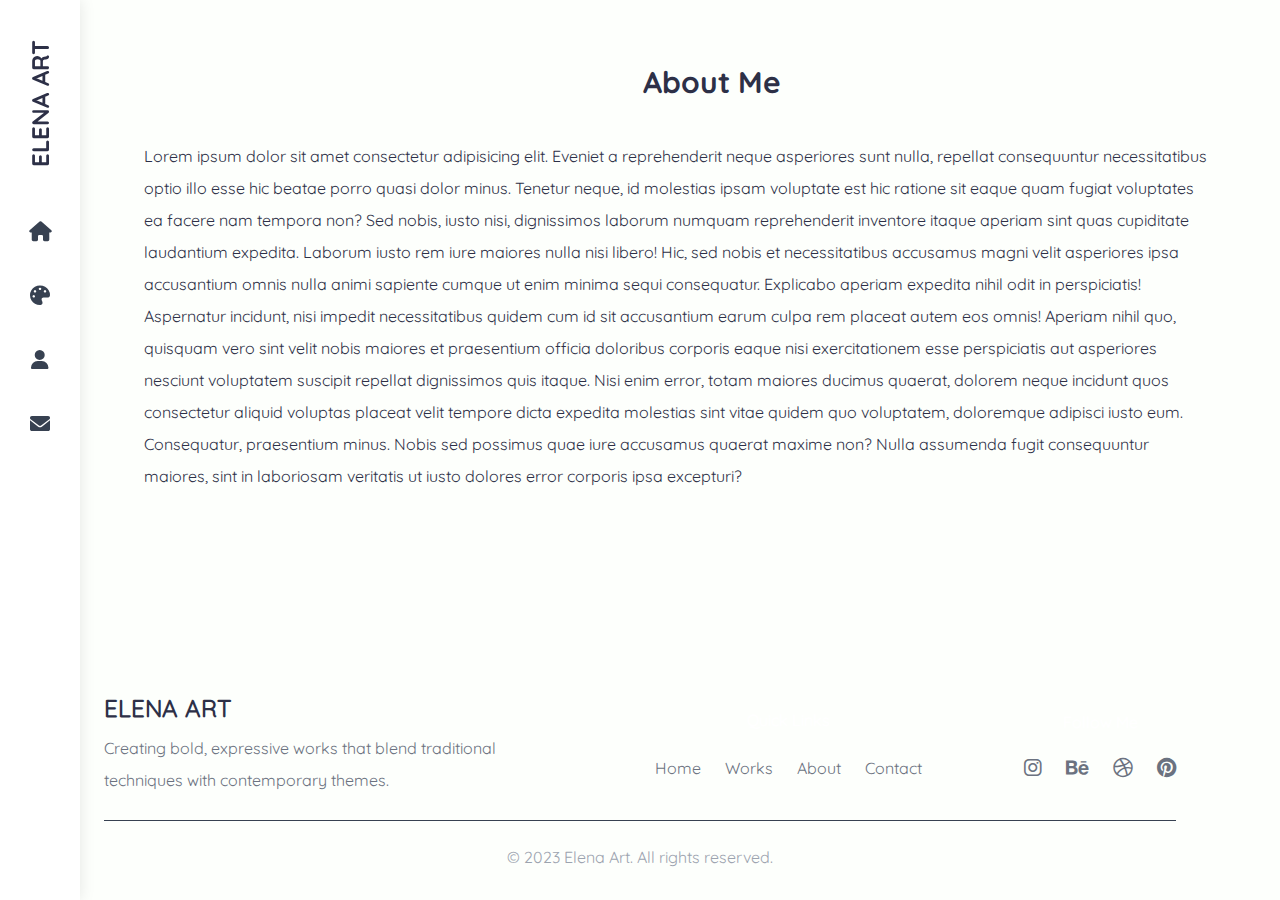
<file: about.html>
<!DOCTYPE html>
<html lang="en">
    <head>
        <meta charset="UTF-8">
        <meta name="viewport" content="width=device-width, initial-scale=1.0">
        <title>Elena Art | Visual Artist Portfolio</title>
        <!-- <link
            href="https://cdn.jsdelivr.net/npm/tailwindcss@2.2.19/dist/tailwind.min.css"
            rel="stylesheet"> -->
        <link
            href="./assets/tailwind-2.2.19.min.css"
            rel="stylesheet">
        <!-- <link rel="stylesheet"
            href="https://cdn.jsdelivr.net/npm/swiper@8/swiper-bundle.min.css"> -->
        <!-- <link rel="stylesheet"
            href="./assets/swiper8-bundle.min.css"> -->
        <link rel="stylesheet"
            href="https://cdnjs.cloudflare.com/ajax/libs/font-awesome/6.0.0/css/all.min.css">
            <!-- <link rel="stylesheet" href="./assets/tailwind-css-2-2-9.css">
            <link rel="stylesheet" href="./assets/swiper8.css">
            <link rel="stylesheet" href="./assets/font-awesome.css"> -->
            <link rel="stylesheet" href="./assets/styles.css">

    </head>
    <body class="relative">
        <!-- Left Navigation -->
        <!-- Hamburger Menu Button (Mobile Only) -->
        <div class="hamburger" id="hamburger">
            <i class="fas fa-bars text-xl"></i>
        </div>

        <!-- Menu Overlay (Mobile Only) -->
        <div class="menu-overlay" id="menuOverlay"></div>

        <!-- Side Navigation -->
        <nav class="side-menu" id="sideMenu">
            <div class="h-full flex flex-col items-center py-10">
                <div class="mb-10">
                    <span class="text-2xl font-bold font-quicksand-bold"
                        style="writing-mode: vertical-rl; transform: rotate(180deg);line-height: 1;">ELENA
                        ART</span>
                </div>
                <div class="flex flex-col items-center space-y-8 flex-grow">
                    <a href="/"
                        class="nav-item text-gray-700 hover:text-primary close-menu">
                        <i class="fas fa-home text-xl"></i>
                        <span class="md:hidden ml-2">Home</span>
                    </a>
                    <a href="#works"
                        class="nav-item text-gray-700 hover:text-primary close-menu">
                        <i class="fas fa-palette text-xl"></i>
                        <span class="md:hidden ml-2">Works</span>
                    </a>
                    <a href="./about.html"
                        class="nav-item text-gray-700 hover:text-primary close-menu">
                        <i class="fas fa-user text-xl"></i>
                        <span class="md:hidden ml-2">About</span>
                    </a>
                    <a href="#contact"
                        class="nav-item text-gray-700 hover:text-primary close-menu">
                        <i class="fas fa-envelope text-xl"></i>
                        <span class="md:hidden ml-2">Contact</span>
                    </a>
                </div>
                <div class="mt-auto">
                    <div
                        class="h-10 w-10 rounded-full bg-primary flex items-center justify-center text-white">
                        <i class="fas fa-paint-brush"></i>
                    </div>
                </div>
            </div>
        </nav>
        <!-- Main Content -->
        <main class="ml-0 md:ml-20 py-16 lg:pb-44">
            <h2 class="pl-16 text-3xl text-center mb-10 font-quicksand-bold">About Me</h2>
            <div class="lg:px-16">
                <p>
                    Lorem ipsum dolor sit amet consectetur adipisicing elit. Eveniet a reprehenderit neque asperiores sunt nulla, repellat consequuntur necessitatibus optio illo esse hic beatae porro quasi dolor minus. Tenetur neque, id molestias ipsam voluptate est hic ratione sit eaque quam fugiat voluptates ea facere nam tempora non? Sed nobis, iusto nisi, dignissimos laborum numquam reprehenderit inventore itaque aperiam sint quas cupiditate laudantium expedita. Laborum iusto rem iure maiores nulla nisi libero! Hic, sed nobis et necessitatibus accusamus magni velit asperiores ipsa accusantium omnis nulla animi sapiente cumque ut enim minima sequi consequatur. Explicabo aperiam expedita nihil odit in perspiciatis! Aspernatur incidunt, nisi impedit necessitatibus quidem cum id sit accusantium earum culpa rem placeat autem eos omnis! Aperiam nihil quo, quisquam vero sint velit nobis maiores et praesentium officia doloribus corporis eaque nisi exercitationem esse perspiciatis aut asperiores nesciunt voluptatem suscipit repellat dignissimos quis itaque. Nisi enim error, totam maiores ducimus quaerat, dolorem neque incidunt quos consectetur aliquid voluptas placeat velit tempore dicta expedita molestias sint vitae quidem quo voluptatem, doloremque adipisci iusto eum. Consequatur, praesentium minus. Nobis sed possimus quae iure accusamus quaerat maxime non? Nulla assumenda fugit consequuntur maiores, sint in laboriosam veritatis ut iusto dolores error corporis ipsa excepturi?
                </p>
            </div>
        </main>

<!-- Footer -->
<footer class="py-6 relative overflow-hidden sticky bottom-0 fixed static">
    <!-- Gradient Background -->
    <div class="container mx-auto px-6 z-10 text-center">

    <!-- Collage elements for footer -->
    
    <div class="container mx-auto px-6 px-20 relative z-10">
        <div class="flex flex-col md:flex-row justify-between items-center">
            <!-- Logo and tagline -->
            <div class="mb-8 md:mb-0 text-center md:text-left">
                <h3 class="text-2xl font-bold mb-2">ELENA ART</h3>
                <p class="text-gray-500 max-w-md">Creating bold, expressive works that blend traditional techniques with contemporary themes.</p>
            </div>
            
            <!-- Quick links -->
            <div class="mb-8 md:mb-0">
                <h4 class="font-bold mb-4 text-center text-white">Quick Links</h4>
                <ul class="flex flex-wrap justify-center gap-4 md:gap-6">
                    <li><a href="#home" class="footer-link text-gray-500 hover:text-accent">Home</a></li>
                    <li><a href="#works" class="footer-link text-gray-500 hover:text-accent">Works</a></li>
                    <li><a href="#about" class="footer-link text-gray-500 hover:text-accent">About</a></li>
                    <li><a href="#contact" class="footer-link text-gray-500 hover:text-accent">Contact</a></li>
                </ul>
            </div>
            
            <!-- Social links -->
            <div>
                <h4 class="font-bold mb-4 text-center text-white">Follow Me</h4>
                <div class="flex justify-center space-x-6">
                    <a href="#" class="social-icon text-gray-500 hover:text-accent text-xl">
                        <i class="fab fa-instagram"></i>
                    </a>
                    <a href="#" class="social-icon text-gray-500 hover:text-accent text-xl">
                        <i class="fab fa-behance"></i>
                    </a>
                    <a href="#" class="social-icon text-gray-500 hover:text-accent text-xl">
                        <i class="fab fa-dribbble"></i>
                    </a>
                    <a href="#" class="social-icon text-gray-500 hover:text-accent text-xl">
                        <i class="fab fa-pinterest"></i>
                    </a>
                </div>
            </div>
        </div>
        
        <!-- Copyright -->
        <div class="border-t border-gray-700 mt-6 pt-5 text-center text-gray-400">
            <p>© 2023 Elena Art. All rights reserved.</p>
        </div>
    </div>
    </div>
</footer>
    <button class="scroll-to-top-btn bg-gray-500" onclick="scrollToTop()" id="">
            <i class="fa-solid fa-arrow-up"></i>
        </button>
        <!-- <script
            src="https://cdn.jsdelivr.net/npm/swiper@8/swiper-bundle.min.js"></script> -->
        <script src="./assets/script.js"></script>
        <script src="./assets/add-works.js"></script>
    </body>
</html>
</file>
<file: assets/styles.css>
:root {
    --primary: #FF5E5B;
    --secondary: #00CECB;
    --accent: #FFED66;
    --dark: #2D3047;
    --light: #FDFFFC;
}
@font-face {
    font-family: 'quicksand';
    src: url('./Quicksand/static/Quicksand-Regular.ttf');
}
@font-face {
    font-family: 'quicksand-medium';
    src: url('./Quicksand/static/Quicksand-Medium.ttf');
}
@font-face {
    font-family: 'quicksand-semibold';
    src: url('./Quicksand/static/Quicksand-SemiBold.ttf');
}
@font-face {
    font-family: 'quicksand-bold';
    src: url('./Quicksand/static/Quicksand-Bold.ttf');
}
.font-quicksand-medium {
    font-family: 'quicksand-medium', sans-serif;
}
.font-quicksand-semibold {
    font-family: 'quicksand-semibold', sans-serif;
}
.font-quicksand-bold {
    font-family: 'quicksand-bold', sans-serif;
}
html {
    scroll-behavior: smooth;
}

body {
    font-family: 'quicksand', sans-serif;
    background-color: var(--light);
    color: var(--dark);
    overflow-x: hidden;
    line-height: 2;
    font-size: 16px;
}
*{
    box-sizing: border-box;
    margin: 0;
    padding: 0;
}

.collage-bg {
    background-image: url('https://images.unsplash.com/photo-1618005182384-a83a8bd57fbe?ixlib=rb-1.2.1&auto=format&fit=crop&w=2000&q=80');
    background-size: cover;
    background-position: center;
    background-blend-mode: multiply;
    position: relative;
}

.collage-bg::before {
    content: '';
    position: absolute;
    top: 0;
    left: 0;
    width: 100%;
    height: 100%;
    background: linear-gradient(135deg, rgba(255,94,91,0.8) 0%, rgba(0,206,203,0.8) 100%);
    mix-blend-mode: multiply;
}

.nav-item {
    transition: all 0.3s ease;
    transform-origin: left center;
}

.nav-item:hover {
    transform: scale(1.05);
    color: var(--primary);
}

.work-tab {
    transition: all 0.3s ease;
}

.work-tab:hover {
    transform: translateY(-5px);
    box-shadow: 0 10px 20px rgba(0,0,0,0.1);
}

.social-icon {
    transition: all 0.3s ease;
}

.social-icon:hover {
    transform: translateY(-3px);
    color: var(--primary);
}

.contact-btn {
    transition: all 0.3s ease;
    box-shadow: 0 4px 6px rgba(0,0,0,0.1);
}

.contact-btn:hover {
    transform: translateY(-3px);
    box-shadow: 0 6px 12px rgba(0,0,0,0.15);
}

.swiper-slide {
    transition: all 0.3s ease;
}

.swiper-slide:hover {
    transform: scale(1.03);
}

.footer-link {
    transition: all 0.3s ease;
}

.footer-link:hover {
    color: var(--accent);
}

@keyframes float {
    0%, 100% {
        transform: translateY(0);
    }
    50% {
        transform: translateY(-10px);
    }
}

.floating {
    animation: float 6s ease-in-out infinite;
}

.collage-element {
    position: absolute;
    border-radius: 10px;
    box-shadow: 0 10px 20px rgba(0,0,0,0.1);
    transition: all 0.5s ease;
}

.collage-element:hover {
    transform: rotate(2deg) scale(1.05);
    z-index: 10;
}

.element-1 {
    width: 120px;
    height: 120px;
    background-color: var(--primary);
    top: 20%;
    left: 5%;
}

.element-2 {
    width: 80px;
    height: 80px;
    background-color: var(--secondary);
    top: 60%;
    left: 15%;
}

.element-3 {
    width: 100px;
    height: 100px;
    background-color: var(--accent);
    top: 30%;
    right: 10%;
}

.element-4 {
    width: 60px;
    height: 60px;
    background-color: var(--dark);
    bottom: 20%;
    right: 15%;
}

        /* Side Menu Styles */
        .side-menu {
    position: fixed;
    left: 0;
    top: 0;
    height: 100vh;
    width: 80px;
    background-color: white;
    box-shadow: 0 0 15px rgba(0,0,0,0.1);
    z-index: 100;
    transition: all 0.3s ease;
    transform: translateX(0);
}

.side-menu.collapsed {
    transform: translateX(-100%);
}

.menu-overlay {
    position: fixed;
    top: 0;
    left: 0;
    width: 100%;
    height: 100%;
    background-color: rgba(0,0,0,0.5);
    z-index: 90;
    opacity: 0;
    visibility: hidden;
    transition: all 0.3s ease;
}

.menu-overlay.visible {
    opacity: 1;
    visibility: visible;
}

.hamburger {
    position: fixed;
    top: 20px;
    left: 20px;
    z-index: 110;
    display: none;
    cursor: pointer;
    background: white;
    padding: 10px;
    border-radius: 50%;
    box-shadow: 0 0 10px rgba(0,0,0,0.1);
}

@media (max-width: 768px) {
    .side-menu {
        width: 250px;
        transform: translateX(-100%);
    }

    .side-menu.open {
        transform: translateX(0);
    }

    .hamburger {
        display: block;
    }

    main {
        margin-left: 0 !important;
    }
}

.scroll-to-top-btn {
  display: none;
  position: fixed;
  justify-content: center;
  align-items: center;
  bottom: 20px;
  right: 30px;
  z-index: 99;
  font-size: 18px;
  border: none;
  outline: none;
  /* background-color: red; */
  color: white;
  cursor: pointer;
  padding: 10px;
  width: 2.5rem;
  height: 2.5rem;
  border-radius: 50%;
  
  /* border-radius: 4px; */
}

/* @media(min-width:992px){
    .px-lg-16{
        padding-left: 4rem;
        padding-right: 4rem;
    }
} */
</file>
<file: assets/swiper8-bundle.min.css>
/**
 * Swiper 8.4.7
 * Most modern mobile touch slider and framework with hardware accelerated transitions
 * https://swiperjs.com
 *
 * Copyright 2014-2023 Vladimir Kharlampidi
 *
 * Released under the MIT License
 *
 * Released on: January 30, 2023
 */

@font-face{font-family:swiper-icons;src:url('data:application/font-woff;charset=utf-8;base64, [base64]//wADZ2x5ZgAAAywAAADMAAAD2MHtryVoZWFkAAABbAAAADAAAAA2E2+eoWhoZWEAAAGcAAAAHwAAACQC9gDzaG10eAAAAigAAAAZAAAArgJkABFsb2NhAAAC0AAAAFoAAABaFQAUGG1heHAAAAG8AAAAHwAAACAAcABAbmFtZQAAA/gAAAE5AAACXvFdBwlwb3N0AAAFNAAAAGIAAACE5s74hXjaY2BkYGAAYpf5Hu/j+W2+MnAzMYDAzaX6QjD6/4//Bxj5GA8AuRwMYGkAPywL13jaY2BkYGA88P8Agx4j+/8fQDYfA1AEBWgDAIB2BOoAeNpjYGRgYNBh4GdgYgABEMnIABJzYNADCQAACWgAsQB42mNgYfzCOIGBlYGB0YcxjYGBwR1Kf2WQZGhhYGBiYGVmgAFGBiQQkOaawtDAoMBQxXjg/wEGPcYDDA4wNUA2CCgwsAAAO4EL6gAAeNpj2M0gyAACqxgGNWBkZ2D4/wMA+xkDdgAAAHjaY2BgYGaAYBkGRgYQiAHyGMF8FgYHIM3DwMHABGQrMOgyWDLEM1T9/w8UBfEMgLzE////P/5//f/V/xv+r4eaAAeMbAxwIUYmIMHEgKYAYjUcsDAwsLKxc3BycfPw8jEQA/[base64]/uznmfPFBNODM2K7MTQ45YEAZqGP81AmGGcF3iPqOop0r1SPTaTbVkfUe4HXj97wYE+yNwWYxwWu4v1ugWHgo3S1XdZEVqWM7ET0cfnLGxWfkgR42o2PvWrDMBSFj/IHLaF0zKjRgdiVMwScNRAoWUoH78Y2icB/yIY09An6AH2Bdu/UB+yxopYshQiEvnvu0dURgDt8QeC8PDw7Fpji3fEA4z/PEJ6YOB5hKh4dj3EvXhxPqH/SKUY3rJ7srZ4FZnh1PMAtPhwP6fl2PMJMPDgeQ4rY8YT6Gzao0eAEA409DuggmTnFnOcSCiEiLMgxCiTI6Cq5DZUd3Qmp10vO0LaLTd2cjN4fOumlc7lUYbSQcZFkutRG7g6JKZKy0RmdLY680CDnEJ+UMkpFFe1RN7nxdVpXrC4aTtnaurOnYercZg2YVmLN/d/gczfEimrE/fs/bOuq29Zmn8tloORaXgZgGa78yO9/cnXm2BpaGvq25Dv9S4E9+5SIc9PqupJKhYFSSl47+Qcr1mYNAAAAeNptw0cKwkAAAMDZJA8Q7OUJvkLsPfZ6zFVERPy8qHh2YER+3i/BP83vIBLLySsoKimrqKqpa2hp6+jq6RsYGhmbmJqZSy0sraxtbO3sHRydnEMU4uR6yx7JJXveP7WrDycAAAAAAAH//wACeNpjYGRgYOABYhkgZgJCZgZNBkYGLQZtIJsFLMYAAAw3ALgAeNolizEKgDAQBCchRbC2sFER0YD6qVQiBCv/H9ezGI6Z5XBAw8CBK/m5iQQVauVbXLnOrMZv2oLdKFa8Pjuru2hJzGabmOSLzNMzvutpB3N42mNgZGBg4GKQYzBhYMxJLMlj4GBgAYow/P/PAJJhLM6sSoWKfWCAAwDAjgbRAAB42mNgYGBkAIIbCZo5IPrmUn0hGA0AO8EFTQAA');font-weight:400;font-style:normal}:root{--swiper-theme-color:#007aff}.swiper{margin-left:auto;margin-right:auto;position:relative;overflow:hidden;list-style:none;padding:0;z-index:1}.swiper-vertical>.swiper-wrapper{flex-direction:column}.swiper-wrapper{position:relative;width:100%;height:100%;z-index:1;display:flex;transition-property:transform;box-sizing:content-box}.swiper-android .swiper-slide,.swiper-wrapper{transform:translate3d(0px,0,0)}.swiper-pointer-events{touch-action:pan-y}.swiper-pointer-events.swiper-vertical{touch-action:pan-x}.swiper-slide{flex-shrink:0;width:100%;height:100%;position:relative;transition-property:transform}.swiper-slide-invisible-blank{visibility:hidden}.swiper-autoheight,.swiper-autoheight .swiper-slide{height:auto}.swiper-autoheight .swiper-wrapper{align-items:flex-start;transition-property:transform,height}.swiper-backface-hidden .swiper-slide{transform:translateZ(0);-webkit-backface-visibility:hidden;backface-visibility:hidden}.swiper-3d,.swiper-3d.swiper-css-mode .swiper-wrapper{perspective:1200px}.swiper-3d .swiper-cube-shadow,.swiper-3d .swiper-slide,.swiper-3d .swiper-slide-shadow,.swiper-3d .swiper-slide-shadow-bottom,.swiper-3d .swiper-slide-shadow-left,.swiper-3d .swiper-slide-shadow-right,.swiper-3d .swiper-slide-shadow-top,.swiper-3d .swiper-wrapper{transform-style:preserve-3d}.swiper-3d .swiper-slide-shadow,.swiper-3d .swiper-slide-shadow-bottom,.swiper-3d .swiper-slide-shadow-left,.swiper-3d .swiper-slide-shadow-right,.swiper-3d .swiper-slide-shadow-top{position:absolute;left:0;top:0;width:100%;height:100%;pointer-events:none;z-index:10}.swiper-3d .swiper-slide-shadow{background:rgba(0,0,0,.15)}.swiper-3d .swiper-slide-shadow-left{background-image:linear-gradient(to left,rgba(0,0,0,.5),rgba(0,0,0,0))}.swiper-3d .swiper-slide-shadow-right{background-image:linear-gradient(to right,rgba(0,0,0,.5),rgba(0,0,0,0))}.swiper-3d .swiper-slide-shadow-top{background-image:linear-gradient(to top,rgba(0,0,0,.5),rgba(0,0,0,0))}.swiper-3d .swiper-slide-shadow-bottom{background-image:linear-gradient(to bottom,rgba(0,0,0,.5),rgba(0,0,0,0))}.swiper-css-mode>.swiper-wrapper{overflow:auto;scrollbar-width:none;-ms-overflow-style:none}.swiper-css-mode>.swiper-wrapper::-webkit-scrollbar{display:none}.swiper-css-mode>.swiper-wrapper>.swiper-slide{scroll-snap-align:start start}.swiper-horizontal.swiper-css-mode>.swiper-wrapper{scroll-snap-type:x mandatory}.swiper-vertical.swiper-css-mode>.swiper-wrapper{scroll-snap-type:y mandatory}.swiper-centered>.swiper-wrapper::before{content:'';flex-shrink:0;order:9999}.swiper-centered.swiper-horizontal>.swiper-wrapper>.swiper-slide:first-child{margin-inline-start:var(--swiper-centered-offset-before)}.swiper-centered.swiper-horizontal>.swiper-wrapper::before{height:100%;min-height:1px;width:var(--swiper-centered-offset-after)}.swiper-centered.swiper-vertical>.swiper-wrapper>.swiper-slide:first-child{margin-block-start:var(--swiper-centered-offset-before)}.swiper-centered.swiper-vertical>.swiper-wrapper::before{width:100%;min-width:1px;height:var(--swiper-centered-offset-after)}.swiper-centered>.swiper-wrapper>.swiper-slide{scroll-snap-align:center center;scroll-snap-stop:always}.swiper-virtual .swiper-slide{-webkit-backface-visibility:hidden;transform:translateZ(0)}.swiper-virtual.swiper-css-mode .swiper-wrapper::after{content:'';position:absolute;left:0;top:0;pointer-events:none}.swiper-virtual.swiper-css-mode.swiper-horizontal .swiper-wrapper::after{height:1px;width:var(--swiper-virtual-size)}.swiper-virtual.swiper-css-mode.swiper-vertical .swiper-wrapper::after{width:1px;height:var(--swiper-virtual-size)}:root{--swiper-navigation-size:44px}.swiper-button-next,.swiper-button-prev{position:absolute;top:50%;width:calc(var(--swiper-navigation-size)/ 44 * 27);height:var(--swiper-navigation-size);margin-top:calc(0px - (var(--swiper-navigation-size)/ 2));z-index:10;cursor:pointer;display:flex;align-items:center;justify-content:center;color:var(--swiper-navigation-color,var(--swiper-theme-color))}.swiper-button-next.swiper-button-disabled,.swiper-button-prev.swiper-button-disabled{opacity:.35;cursor:auto;pointer-events:none}.swiper-button-next.swiper-button-hidden,.swiper-button-prev.swiper-button-hidden{opacity:0;cursor:auto;pointer-events:none}.swiper-navigation-disabled .swiper-button-next,.swiper-navigation-disabled .swiper-button-prev{display:none!important}.swiper-button-next:after,.swiper-button-prev:after{font-family:swiper-icons;font-size:var(--swiper-navigation-size);text-transform:none!important;letter-spacing:0;font-variant:initial;line-height:1}.swiper-button-prev,.swiper-rtl .swiper-button-next{left:10px;right:auto}.swiper-button-prev:after,.swiper-rtl .swiper-button-next:after{content:'prev'}.swiper-button-next,.swiper-rtl .swiper-button-prev{right:10px;left:auto}.swiper-button-next:after,.swiper-rtl .swiper-button-prev:after{content:'next'}.swiper-button-lock{display:none}.swiper-pagination{position:absolute;text-align:center;transition:.3s opacity;transform:translate3d(0,0,0);z-index:10}.swiper-pagination.swiper-pagination-hidden{opacity:0}.swiper-pagination-disabled>.swiper-pagination,.swiper-pagination.swiper-pagination-disabled{display:none!important}.swiper-horizontal>.swiper-pagination-bullets,.swiper-pagination-bullets.swiper-pagination-horizontal,.swiper-pagination-custom,.swiper-pagination-fraction{bottom:10px;left:0;width:100%}.swiper-pagination-bullets-dynamic{overflow:hidden;font-size:0}.swiper-pagination-bullets-dynamic .swiper-pagination-bullet{transform:scale(.33);position:relative}.swiper-pagination-bullets-dynamic .swiper-pagination-bullet-active{transform:scale(1)}.swiper-pagination-bullets-dynamic .swiper-pagination-bullet-active-main{transform:scale(1)}.swiper-pagination-bullets-dynamic .swiper-pagination-bullet-active-prev{transform:scale(.66)}.swiper-pagination-bullets-dynamic .swiper-pagination-bullet-active-prev-prev{transform:scale(.33)}.swiper-pagination-bullets-dynamic .swiper-pagination-bullet-active-next{transform:scale(.66)}.swiper-pagination-bullets-dynamic .swiper-pagination-bullet-active-next-next{transform:scale(.33)}.swiper-pagination-bullet{width:var(--swiper-pagination-bullet-width,var(--swiper-pagination-bullet-size,8px));height:var(--swiper-pagination-bullet-height,var(--swiper-pagination-bullet-size,8px));display:inline-block;border-radius:50%;background:var(--swiper-pagination-bullet-inactive-color,#000);opacity:var(--swiper-pagination-bullet-inactive-opacity, .2)}button.swiper-pagination-bullet{border:none;margin:0;padding:0;box-shadow:none;-webkit-appearance:none;appearance:none}.swiper-pagination-clickable .swiper-pagination-bullet{cursor:pointer}.swiper-pagination-bullet:only-child{display:none!important}.swiper-pagination-bullet-active{opacity:var(--swiper-pagination-bullet-opacity, 1);background:var(--swiper-pagination-color,var(--swiper-theme-color))}.swiper-pagination-vertical.swiper-pagination-bullets,.swiper-vertical>.swiper-pagination-bullets{right:10px;top:50%;transform:translate3d(0px,-50%,0)}.swiper-pagination-vertical.swiper-pagination-bullets .swiper-pagination-bullet,.swiper-vertical>.swiper-pagination-bullets .swiper-pagination-bullet{margin:var(--swiper-pagination-bullet-vertical-gap,6px) 0;display:block}.swiper-pagination-vertical.swiper-pagination-bullets.swiper-pagination-bullets-dynamic,.swiper-vertical>.swiper-pagination-bullets.swiper-pagination-bullets-dynamic{top:50%;transform:translateY(-50%);width:8px}.swiper-pagination-vertical.swiper-pagination-bullets.swiper-pagination-bullets-dynamic .swiper-pagination-bullet,.swiper-vertical>.swiper-pagination-bullets.swiper-pagination-bullets-dynamic .swiper-pagination-bullet{display:inline-block;transition:.2s transform,.2s top}.swiper-horizontal>.swiper-pagination-bullets .swiper-pagination-bullet,.swiper-pagination-horizontal.swiper-pagination-bullets .swiper-pagination-bullet{margin:0 var(--swiper-pagination-bullet-horizontal-gap,4px)}.swiper-horizontal>.swiper-pagination-bullets.swiper-pagination-bullets-dynamic,.swiper-pagination-horizontal.swiper-pagination-bullets.swiper-pagination-bullets-dynamic{left:50%;transform:translateX(-50%);white-space:nowrap}.swiper-horizontal>.swiper-pagination-bullets.swiper-pagination-bullets-dynamic .swiper-pagination-bullet,.swiper-pagination-horizontal.swiper-pagination-bullets.swiper-pagination-bullets-dynamic .swiper-pagination-bullet{transition:.2s transform,.2s left}.swiper-horizontal.swiper-rtl>.swiper-pagination-bullets-dynamic .swiper-pagination-bullet{transition:.2s transform,.2s right}.swiper-pagination-progressbar{background:rgba(0,0,0,.25);position:absolute}.swiper-pagination-progressbar .swiper-pagination-progressbar-fill{background:var(--swiper-pagination-color,var(--swiper-theme-color));position:absolute;left:0;top:0;width:100%;height:100%;transform:scale(0);transform-origin:left top}.swiper-rtl .swiper-pagination-progressbar .swiper-pagination-progressbar-fill{transform-origin:right top}.swiper-horizontal>.swiper-pagination-progressbar,.swiper-pagination-progressbar.swiper-pagination-horizontal,.swiper-pagination-progressbar.swiper-pagination-vertical.swiper-pagination-progressbar-opposite,.swiper-vertical>.swiper-pagination-progressbar.swiper-pagination-progressbar-opposite{width:100%;height:4px;left:0;top:0}.swiper-horizontal>.swiper-pagination-progressbar.swiper-pagination-progressbar-opposite,.swiper-pagination-progressbar.swiper-pagination-horizontal.swiper-pagination-progressbar-opposite,.swiper-pagination-progressbar.swiper-pagination-vertical,.swiper-vertical>.swiper-pagination-progressbar{width:4px;height:100%;left:0;top:0}.swiper-pagination-lock{display:none}.swiper-scrollbar{border-radius:10px;position:relative;-ms-touch-action:none;background:rgba(0,0,0,.1)}.swiper-scrollbar-disabled>.swiper-scrollbar,.swiper-scrollbar.swiper-scrollbar-disabled{display:none!important}.swiper-horizontal>.swiper-scrollbar,.swiper-scrollbar.swiper-scrollbar-horizontal{position:absolute;left:1%;bottom:3px;z-index:50;height:5px;width:98%}.swiper-scrollbar.swiper-scrollbar-vertical,.swiper-vertical>.swiper-scrollbar{position:absolute;right:3px;top:1%;z-index:50;width:5px;height:98%}.swiper-scrollbar-drag{height:100%;width:100%;position:relative;background:rgba(0,0,0,.5);border-radius:10px;left:0;top:0}.swiper-scrollbar-cursor-drag{cursor:move}.swiper-scrollbar-lock{display:none}.swiper-zoom-container{width:100%;height:100%;display:flex;justify-content:center;align-items:center;text-align:center}.swiper-zoom-container>canvas,.swiper-zoom-container>img,.swiper-zoom-container>svg{max-width:100%;max-height:100%;object-fit:contain}.swiper-slide-zoomed{cursor:move}.swiper-lazy-preloader{width:42px;height:42px;position:absolute;left:50%;top:50%;margin-left:-21px;margin-top:-21px;z-index:10;transform-origin:50%;box-sizing:border-box;border:4px solid var(--swiper-preloader-color,var(--swiper-theme-color));border-radius:50%;border-top-color:transparent}.swiper-watch-progress .swiper-slide-visible .swiper-lazy-preloader,.swiper:not(.swiper-watch-progress) .swiper-lazy-preloader{animation:swiper-preloader-spin 1s infinite linear}.swiper-lazy-preloader-white{--swiper-preloader-color:#fff}.swiper-lazy-preloader-black{--swiper-preloader-color:#000}@keyframes swiper-preloader-spin{0%{transform:rotate(0deg)}100%{transform:rotate(360deg)}}.swiper .swiper-notification{position:absolute;left:0;top:0;pointer-events:none;opacity:0;z-index:-1000}.swiper-free-mode>.swiper-wrapper{transition-timing-function:ease-out;margin:0 auto}.swiper-grid>.swiper-wrapper{flex-wrap:wrap}.swiper-grid-column>.swiper-wrapper{flex-wrap:wrap;flex-direction:column}.swiper-fade.swiper-free-mode .swiper-slide{transition-timing-function:ease-out}.swiper-fade .swiper-slide{pointer-events:none;transition-property:opacity}.swiper-fade .swiper-slide .swiper-slide{pointer-events:none}.swiper-fade .swiper-slide-active,.swiper-fade .swiper-slide-active .swiper-slide-active{pointer-events:auto}.swiper-cube{overflow:visible}.swiper-cube .swiper-slide{pointer-events:none;-webkit-backface-visibility:hidden;backface-visibility:hidden;z-index:1;visibility:hidden;transform-origin:0 0;width:100%;height:100%}.swiper-cube .swiper-slide .swiper-slide{pointer-events:none}.swiper-cube.swiper-rtl .swiper-slide{transform-origin:100% 0}.swiper-cube .swiper-slide-active,.swiper-cube .swiper-slide-active .swiper-slide-active{pointer-events:auto}.swiper-cube .swiper-slide-active,.swiper-cube .swiper-slide-next,.swiper-cube .swiper-slide-next+.swiper-slide,.swiper-cube .swiper-slide-prev{pointer-events:auto;visibility:visible}.swiper-cube .swiper-slide-shadow-bottom,.swiper-cube .swiper-slide-shadow-left,.swiper-cube .swiper-slide-shadow-right,.swiper-cube .swiper-slide-shadow-top{z-index:0;-webkit-backface-visibility:hidden;backface-visibility:hidden}.swiper-cube .swiper-cube-shadow{position:absolute;left:0;bottom:0px;width:100%;height:100%;opacity:.6;z-index:0}.swiper-cube .swiper-cube-shadow:before{content:'';background:#000;position:absolute;left:0;top:0;bottom:0;right:0;filter:blur(50px)}.swiper-flip{overflow:visible}.swiper-flip .swiper-slide{pointer-events:none;-webkit-backface-visibility:hidden;backface-visibility:hidden;z-index:1}.swiper-flip .swiper-slide .swiper-slide{pointer-events:none}.swiper-flip .swiper-slide-active,.swiper-flip .swiper-slide-active .swiper-slide-active{pointer-events:auto}.swiper-flip .swiper-slide-shadow-bottom,.swiper-flip .swiper-slide-shadow-left,.swiper-flip .swiper-slide-shadow-right,.swiper-flip .swiper-slide-shadow-top{z-index:0;-webkit-backface-visibility:hidden;backface-visibility:hidden}.swiper-creative .swiper-slide{-webkit-backface-visibility:hidden;backface-visibility:hidden;overflow:hidden;transition-property:transform,opacity,height}.swiper-cards{overflow:visible}.swiper-cards .swiper-slide{transform-origin:center bottom;-webkit-backface-visibility:hidden;backface-visibility:hidden;overflow:hidden}
</file>
<file: assets/swiper8.css>
/**
 * Swiper 8.4.7
 * Most modern mobile touch slider and framework with hardware accelerated transitions
 * https://swiperjs.com
 *
 * Copyright 2014-2023 Vladimir Kharlampidi
 *
 * Released under the MIT License
 *
 * Released on: January 30, 2023
 */

 @font-face{font-family:swiper-icons;src:url('data:application/font-woff;charset=utf-8;base64, [base64]//wADZ2x5ZgAAAywAAADMAAAD2MHtryVoZWFkAAABbAAAADAAAAA2E2+eoWhoZWEAAAGcAAAAHwAAACQC9gDzaG10eAAAAigAAAAZAAAArgJkABFsb2NhAAAC0AAAAFoAAABaFQAUGG1heHAAAAG8AAAAHwAAACAAcABAbmFtZQAAA/gAAAE5AAACXvFdBwlwb3N0AAAFNAAAAGIAAACE5s74hXjaY2BkYGAAYpf5Hu/j+W2+MnAzMYDAzaX6QjD6/4//Bxj5GA8AuRwMYGkAPywL13jaY2BkYGA88P8Agx4j+/8fQDYfA1AEBWgDAIB2BOoAeNpjYGRgYNBh4GdgYgABEMnIABJzYNADCQAACWgAsQB42mNgYfzCOIGBlYGB0YcxjYGBwR1Kf2WQZGhhYGBiYGVmgAFGBiQQkOaawtDAoMBQxXjg/wEGPcYDDA4wNUA2CCgwsAAAO4EL6gAAeNpj2M0gyAACqxgGNWBkZ2D4/wMA+xkDdgAAAHjaY2BgYGaAYBkGRgYQiAHyGMF8FgYHIM3DwMHABGQrMOgyWDLEM1T9/w8UBfEMgLzE////P/5//f/V/xv+r4eaAAeMbAxwIUYmIMHEgKYAYjUcsDAwsLKxc3BycfPw8jEQA/[base64]/uznmfPFBNODM2K7MTQ45YEAZqGP81AmGGcF3iPqOop0r1SPTaTbVkfUe4HXj97wYE+yNwWYxwWu4v1ugWHgo3S1XdZEVqWM7ET0cfnLGxWfkgR42o2PvWrDMBSFj/IHLaF0zKjRgdiVMwScNRAoWUoH78Y2icB/yIY09An6AH2Bdu/UB+yxopYshQiEvnvu0dURgDt8QeC8PDw7Fpji3fEA4z/PEJ6YOB5hKh4dj3EvXhxPqH/SKUY3rJ7srZ4FZnh1PMAtPhwP6fl2PMJMPDgeQ4rY8YT6Gzao0eAEA409DuggmTnFnOcSCiEiLMgxCiTI6Cq5DZUd3Qmp10vO0LaLTd2cjN4fOumlc7lUYbSQcZFkutRG7g6JKZKy0RmdLY680CDnEJ+UMkpFFe1RN7nxdVpXrC4aTtnaurOnYercZg2YVmLN/d/gczfEimrE/fs/bOuq29Zmn8tloORaXgZgGa78yO9/cnXm2BpaGvq25Dv9S4E9+5SIc9PqupJKhYFSSl47+Qcr1mYNAAAAeNptw0cKwkAAAMDZJA8Q7OUJvkLsPfZ6zFVERPy8qHh2YER+3i/BP83vIBLLySsoKimrqKqpa2hp6+jq6RsYGhmbmJqZSy0sraxtbO3sHRydnEMU4uR6yx7JJXveP7WrDycAAAAAAAH//wACeNpjYGRgYOABYhkgZgJCZgZNBkYGLQZtIJsFLMYAAAw3ALgAeNolizEKgDAQBCchRbC2sFER0YD6qVQiBCv/H9ezGI6Z5XBAw8CBK/m5iQQVauVbXLnOrMZv2oLdKFa8Pjuru2hJzGabmOSLzNMzvutpB3N42mNgZGBg4GKQYzBhYMxJLMlj4GBgAYow/P/PAJJhLM6sSoWKfWCAAwDAjgbRAAB42mNgYGBkAIIbCZo5IPrmUn0hGA0AO8EFTQAA');font-weight:400;font-style:normal}:root{--swiper-theme-color:#007aff}.swiper{margin-left:auto;margin-right:auto;position:relative;overflow:hidden;list-style:none;padding:0;z-index:1}.swiper-vertical>.swiper-wrapper{flex-direction:column}.swiper-wrapper{position:relative;width:100%;height:100%;z-index:1;display:flex;transition-property:transform;box-sizing:content-box}.swiper-android .swiper-slide,.swiper-wrapper{transform:translate3d(0px,0,0)}.swiper-pointer-events{touch-action:pan-y}.swiper-pointer-events.swiper-vertical{touch-action:pan-x}.swiper-slide{flex-shrink:0;width:100%;height:100%;position:relative;transition-property:transform}.swiper-slide-invisible-blank{visibility:hidden}.swiper-autoheight,.swiper-autoheight .swiper-slide{height:auto}.swiper-autoheight .swiper-wrapper{align-items:flex-start;transition-property:transform,height}.swiper-backface-hidden .swiper-slide{transform:translateZ(0);-webkit-backface-visibility:hidden;backface-visibility:hidden}.swiper-3d,.swiper-3d.swiper-css-mode .swiper-wrapper{perspective:1200px}.swiper-3d .swiper-cube-shadow,.swiper-3d .swiper-slide,.swiper-3d .swiper-slide-shadow,.swiper-3d .swiper-slide-shadow-bottom,.swiper-3d .swiper-slide-shadow-left,.swiper-3d .swiper-slide-shadow-right,.swiper-3d .swiper-slide-shadow-top,.swiper-3d .swiper-wrapper{transform-style:preserve-3d}.swiper-3d .swiper-slide-shadow,.swiper-3d .swiper-slide-shadow-bottom,.swiper-3d .swiper-slide-shadow-left,.swiper-3d .swiper-slide-shadow-right,.swiper-3d .swiper-slide-shadow-top{position:absolute;left:0;top:0;width:100%;height:100%;pointer-events:none;z-index:10}.swiper-3d .swiper-slide-shadow{background:rgba(0,0,0,.15)}.swiper-3d .swiper-slide-shadow-left{background-image:linear-gradient(to left,rgba(0,0,0,.5),rgba(0,0,0,0))}.swiper-3d .swiper-slide-shadow-right{background-image:linear-gradient(to right,rgba(0,0,0,.5),rgba(0,0,0,0))}.swiper-3d .swiper-slide-shadow-top{background-image:linear-gradient(to top,rgba(0,0,0,.5),rgba(0,0,0,0))}.swiper-3d .swiper-slide-shadow-bottom{background-image:linear-gradient(to bottom,rgba(0,0,0,.5),rgba(0,0,0,0))}.swiper-css-mode>.swiper-wrapper{overflow:auto;scrollbar-width:none;-ms-overflow-style:none}.swiper-css-mode>.swiper-wrapper::-webkit-scrollbar{display:none}.swiper-css-mode>.swiper-wrapper>.swiper-slide{scroll-snap-align:start start}.swiper-horizontal.swiper-css-mode>.swiper-wrapper{scroll-snap-type:x mandatory}.swiper-vertical.swiper-css-mode>.swiper-wrapper{scroll-snap-type:y mandatory}.swiper-centered>.swiper-wrapper::before{content:'';flex-shrink:0;order:9999}.swiper-centered.swiper-horizontal>.swiper-wrapper>.swiper-slide:first-child{margin-inline-start:var(--swiper-centered-offset-before)}.swiper-centered.swiper-horizontal>.swiper-wrapper::before{height:100%;min-height:1px;width:var(--swiper-centered-offset-after)}.swiper-centered.swiper-vertical>.swiper-wrapper>.swiper-slide:first-child{margin-block-start:var(--swiper-centered-offset-before)}.swiper-centered.swiper-vertical>.swiper-wrapper::before{width:100%;min-width:1px;height:var(--swiper-centered-offset-after)}.swiper-centered>.swiper-wrapper>.swiper-slide{scroll-snap-align:center center;scroll-snap-stop:always}.swiper-virtual .swiper-slide{-webkit-backface-visibility:hidden;transform:translateZ(0)}.swiper-virtual.swiper-css-mode .swiper-wrapper::after{content:'';position:absolute;left:0;top:0;pointer-events:none}.swiper-virtual.swiper-css-mode.swiper-horizontal .swiper-wrapper::after{height:1px;width:var(--swiper-virtual-size)}.swiper-virtual.swiper-css-mode.swiper-vertical .swiper-wrapper::after{width:1px;height:var(--swiper-virtual-size)}:root{--swiper-navigation-size:44px}.swiper-button-next,.swiper-button-prev{position:absolute;top:50%;width:calc(var(--swiper-navigation-size)/ 44 * 27);height:var(--swiper-navigation-size);margin-top:calc(0px - (var(--swiper-navigation-size)/ 2));z-index:10;cursor:pointer;display:flex;align-items:center;justify-content:center;color:var(--swiper-navigation-color,var(--swiper-theme-color))}.swiper-button-next.swiper-button-disabled,.swiper-button-prev.swiper-button-disabled{opacity:.35;cursor:auto;pointer-events:none}.swiper-button-next.swiper-button-hidden,.swiper-button-prev.swiper-button-hidden{opacity:0;cursor:auto;pointer-events:none}.swiper-navigation-disabled .swiper-button-next,.swiper-navigation-disabled .swiper-button-prev{display:none!important}.swiper-button-next:after,.swiper-button-prev:after{font-family:swiper-icons;font-size:var(--swiper-navigation-size);text-transform:none!important;letter-spacing:0;font-variant:initial;line-height:1}.swiper-button-prev,.swiper-rtl .swiper-button-next{left:10px;right:auto}.swiper-button-prev:after,.swiper-rtl .swiper-button-next:after{content:'prev'}.swiper-button-next,.swiper-rtl .swiper-button-prev{right:10px;left:auto}.swiper-button-next:after,.swiper-rtl .swiper-button-prev:after{content:'next'}.swiper-button-lock{display:none}.swiper-pagination{position:absolute;text-align:center;transition:.3s opacity;transform:translate3d(0,0,0);z-index:10}.swiper-pagination.swiper-pagination-hidden{opacity:0}.swiper-pagination-disabled>.swiper-pagination,.swiper-pagination.swiper-pagination-disabled{display:none!important}.swiper-horizontal>.swiper-pagination-bullets,.swiper-pagination-bullets.swiper-pagination-horizontal,.swiper-pagination-custom,.swiper-pagination-fraction{bottom:10px;left:0;width:100%}.swiper-pagination-bullets-dynamic{overflow:hidden;font-size:0}.swiper-pagination-bullets-dynamic .swiper-pagination-bullet{transform:scale(.33);position:relative}.swiper-pagination-bullets-dynamic .swiper-pagination-bullet-active{transform:scale(1)}.swiper-pagination-bullets-dynamic .swiper-pagination-bullet-active-main{transform:scale(1)}.swiper-pagination-bullets-dynamic .swiper-pagination-bullet-active-prev{transform:scale(.66)}.swiper-pagination-bullets-dynamic .swiper-pagination-bullet-active-prev-prev{transform:scale(.33)}.swiper-pagination-bullets-dynamic .swiper-pagination-bullet-active-next{transform:scale(.66)}.swiper-pagination-bullets-dynamic .swiper-pagination-bullet-active-next-next{transform:scale(.33)}.swiper-pagination-bullet{width:var(--swiper-pagination-bullet-width,var(--swiper-pagination-bullet-size,8px));height:var(--swiper-pagination-bullet-height,var(--swiper-pagination-bullet-size,8px));display:inline-block;border-radius:50%;background:var(--swiper-pagination-bullet-inactive-color,#000);opacity:var(--swiper-pagination-bullet-inactive-opacity, .2)}button.swiper-pagination-bullet{border:none;margin:0;padding:0;box-shadow:none;-webkit-appearance:none;appearance:none}.swiper-pagination-clickable .swiper-pagination-bullet{cursor:pointer}.swiper-pagination-bullet:only-child{display:none!important}.swiper-pagination-bullet-active{opacity:var(--swiper-pagination-bullet-opacity, 1);background:var(--swiper-pagination-color,var(--swiper-theme-color))}.swiper-pagination-vertical.swiper-pagination-bullets,.swiper-vertical>.swiper-pagination-bullets{right:10px;top:50%;transform:translate3d(0px,-50%,0)}.swiper-pagination-vertical.swiper-pagination-bullets .swiper-pagination-bullet,.swiper-vertical>.swiper-pagination-bullets .swiper-pagination-bullet{margin:var(--swiper-pagination-bullet-vertical-gap,6px) 0;display:block}.swiper-pagination-vertical.swiper-pagination-bullets.swiper-pagination-bullets-dynamic,.swiper-vertical>.swiper-pagination-bullets.swiper-pagination-bullets-dynamic{top:50%;transform:translateY(-50%);width:8px}.swiper-pagination-vertical.swiper-pagination-bullets.swiper-pagination-bullets-dynamic .swiper-pagination-bullet,.swiper-vertical>.swiper-pagination-bullets.swiper-pagination-bullets-dynamic .swiper-pagination-bullet{display:inline-block;transition:.2s transform,.2s top}.swiper-horizontal>.swiper-pagination-bullets .swiper-pagination-bullet,.swiper-pagination-horizontal.swiper-pagination-bullets .swiper-pagination-bullet{margin:0 var(--swiper-pagination-bullet-horizontal-gap,4px)}.swiper-horizontal>.swiper-pagination-bullets.swiper-pagination-bullets-dynamic,.swiper-pagination-horizontal.swiper-pagination-bullets.swiper-pagination-bullets-dynamic{left:50%;transform:translateX(-50%);white-space:nowrap}.swiper-horizontal>.swiper-pagination-bullets.swiper-pagination-bullets-dynamic .swiper-pagination-bullet,.swiper-pagination-horizontal.swiper-pagination-bullets.swiper-pagination-bullets-dynamic .swiper-pagination-bullet{transition:.2s transform,.2s left}.swiper-horizontal.swiper-rtl>.swiper-pagination-bullets-dynamic .swiper-pagination-bullet{transition:.2s transform,.2s right}.swiper-pagination-progressbar{background:rgba(0,0,0,.25);position:absolute}.swiper-pagination-progressbar .swiper-pagination-progressbar-fill{background:var(--swiper-pagination-color,var(--swiper-theme-color));position:absolute;left:0;top:0;width:100%;height:100%;transform:scale(0);transform-origin:left top}.swiper-rtl .swiper-pagination-progressbar .swiper-pagination-progressbar-fill{transform-origin:right top}.swiper-horizontal>.swiper-pagination-progressbar,.swiper-pagination-progressbar.swiper-pagination-horizontal,.swiper-pagination-progressbar.swiper-pagination-vertical.swiper-pagination-progressbar-opposite,.swiper-vertical>.swiper-pagination-progressbar.swiper-pagination-progressbar-opposite{width:100%;height:4px;left:0;top:0}.swiper-horizontal>.swiper-pagination-progressbar.swiper-pagination-progressbar-opposite,.swiper-pagination-progressbar.swiper-pagination-horizontal.swiper-pagination-progressbar-opposite,.swiper-pagination-progressbar.swiper-pagination-vertical,.swiper-vertical>.swiper-pagination-progressbar{width:4px;height:100%;left:0;top:0}.swiper-pagination-lock{display:none}.swiper-scrollbar{border-radius:10px;position:relative;-ms-touch-action:none;background:rgba(0,0,0,.1)}.swiper-scrollbar-disabled>.swiper-scrollbar,.swiper-scrollbar.swiper-scrollbar-disabled{display:none!important}.swiper-horizontal>.swiper-scrollbar,.swiper-scrollbar.swiper-scrollbar-horizontal{position:absolute;left:1%;bottom:3px;z-index:50;height:5px;width:98%}.swiper-scrollbar.swiper-scrollbar-vertical,.swiper-vertical>.swiper-scrollbar{position:absolute;right:3px;top:1%;z-index:50;width:5px;height:98%}.swiper-scrollbar-drag{height:100%;width:100%;position:relative;background:rgba(0,0,0,.5);border-radius:10px;left:0;top:0}.swiper-scrollbar-cursor-drag{cursor:move}.swiper-scrollbar-lock{display:none}.swiper-zoom-container{width:100%;height:100%;display:flex;justify-content:center;align-items:center;text-align:center}.swiper-zoom-container>canvas,.swiper-zoom-container>img,.swiper-zoom-container>svg{max-width:100%;max-height:100%;object-fit:contain}.swiper-slide-zoomed{cursor:move}.swiper-lazy-preloader{width:42px;height:42px;position:absolute;left:50%;top:50%;margin-left:-21px;margin-top:-21px;z-index:10;transform-origin:50%;box-sizing:border-box;border:4px solid var(--swiper-preloader-color,var(--swiper-theme-color));border-radius:50%;border-top-color:transparent}.swiper-watch-progress .swiper-slide-visible .swiper-lazy-preloader,.swiper:not(.swiper-watch-progress) .swiper-lazy-preloader{animation:swiper-preloader-spin 1s infinite linear}.swiper-lazy-preloader-white{--swiper-preloader-color:#fff}.swiper-lazy-preloader-black{--swiper-preloader-color:#000}@keyframes swiper-preloader-spin{0%{transform:rotate(0deg)}100%{transform:rotate(360deg)}}.swiper .swiper-notification{position:absolute;left:0;top:0;pointer-events:none;opacity:0;z-index:-1000}.swiper-free-mode>.swiper-wrapper{transition-timing-function:ease-out;margin:0 auto}.swiper-grid>.swiper-wrapper{flex-wrap:wrap}.swiper-grid-column>.swiper-wrapper{flex-wrap:wrap;flex-direction:column}.swiper-fade.swiper-free-mode .swiper-slide{transition-timing-function:ease-out}.swiper-fade .swiper-slide{pointer-events:none;transition-property:opacity}.swiper-fade .swiper-slide .swiper-slide{pointer-events:none}.swiper-fade .swiper-slide-active,.swiper-fade .swiper-slide-active .swiper-slide-active{pointer-events:auto}.swiper-cube{overflow:visible}.swiper-cube .swiper-slide{pointer-events:none;-webkit-backface-visibility:hidden;backface-visibility:hidden;z-index:1;visibility:hidden;transform-origin:0 0;width:100%;height:100%}.swiper-cube .swiper-slide .swiper-slide{pointer-events:none}.swiper-cube.swiper-rtl .swiper-slide{transform-origin:100% 0}.swiper-cube .swiper-slide-active,.swiper-cube .swiper-slide-active .swiper-slide-active{pointer-events:auto}.swiper-cube .swiper-slide-active,.swiper-cube .swiper-slide-next,.swiper-cube .swiper-slide-next+.swiper-slide,.swiper-cube .swiper-slide-prev{pointer-events:auto;visibility:visible}.swiper-cube .swiper-slide-shadow-bottom,.swiper-cube .swiper-slide-shadow-left,.swiper-cube .swiper-slide-shadow-right,.swiper-cube .swiper-slide-shadow-top{z-index:0;-webkit-backface-visibility:hidden;backface-visibility:hidden}.swiper-cube .swiper-cube-shadow{position:absolute;left:0;bottom:0px;width:100%;height:100%;opacity:.6;z-index:0}.swiper-cube .swiper-cube-shadow:before{content:'';background:#000;position:absolute;left:0;top:0;bottom:0;right:0;filter:blur(50px)}.swiper-flip{overflow:visible}.swiper-flip .swiper-slide{pointer-events:none;-webkit-backface-visibility:hidden;backface-visibility:hidden;z-index:1}.swiper-flip .swiper-slide .swiper-slide{pointer-events:none}.swiper-flip .swiper-slide-active,.swiper-flip .swiper-slide-active .swiper-slide-active{pointer-events:auto}.swiper-flip .swiper-slide-shadow-bottom,.swiper-flip .swiper-slide-shadow-left,.swiper-flip .swiper-slide-shadow-right,.swiper-flip .swiper-slide-shadow-top{z-index:0;-webkit-backface-visibility:hidden;backface-visibility:hidden}.swiper-creative .swiper-slide{-webkit-backface-visibility:hidden;backface-visibility:hidden;overflow:hidden;transition-property:transform,opacity,height}.swiper-cards{overflow:visible}.swiper-cards .swiper-slide{transform-origin:center bottom;-webkit-backface-visibility:hidden;backface-visibility:hidden;overflow:hidden}
</file>
